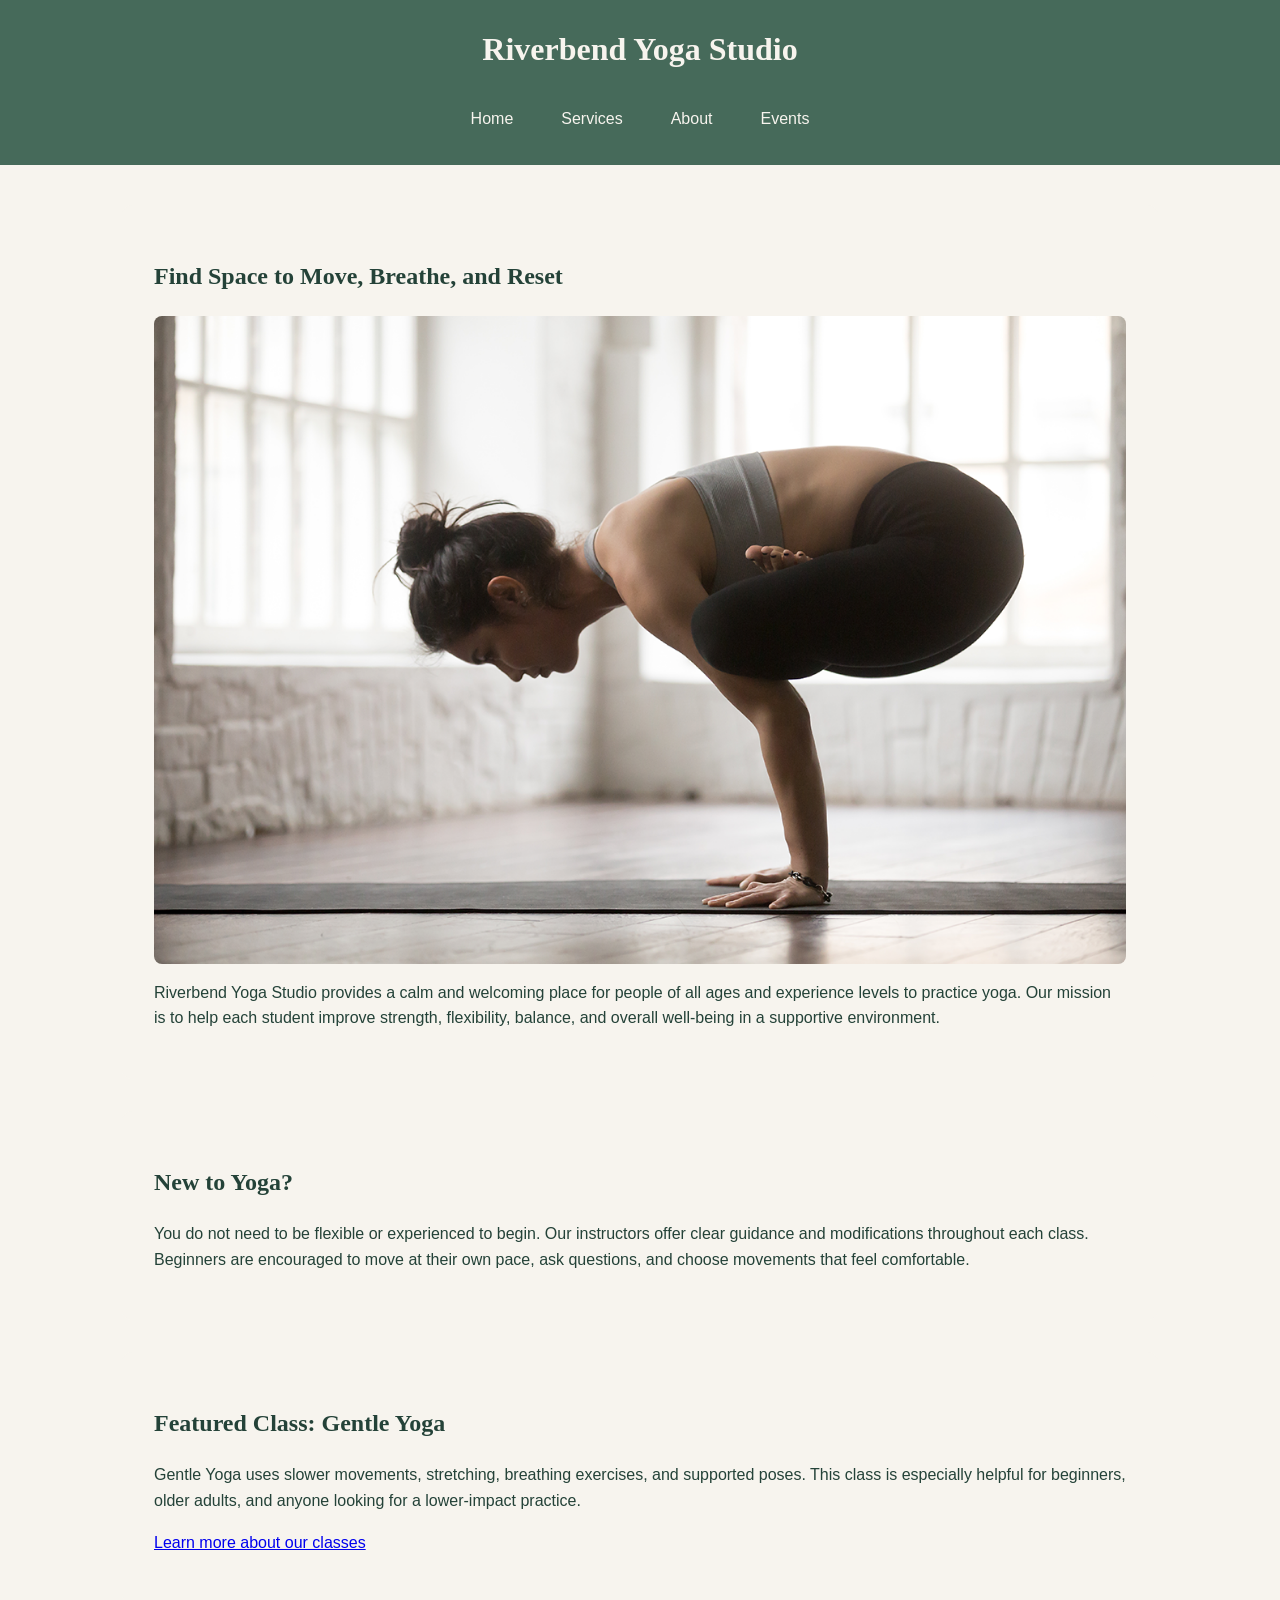
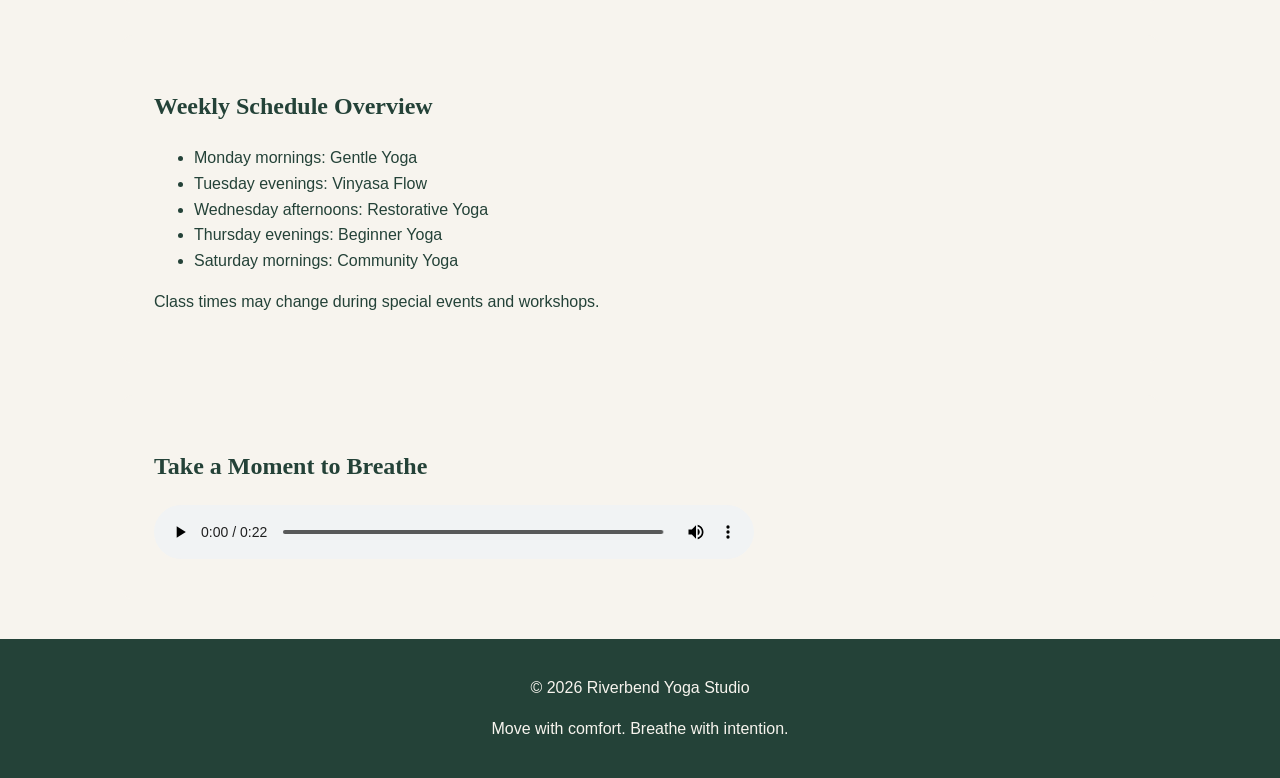
<file: index.html>
<!DOCTYPE html>
<html lang="en">
<head>
	<meta charset="UTF-8">
	<meta name="viewport" content="width=device-width, initial-scale=1.0">
	<title>Riverbend Yoga Studio | Home</title>
    <link rel="stylesheet" href="styles.css">
</head>
<body>

<header>
	<h1>Riverbend Yoga Studio</h1>

	<nav aria-label="Main navigation">
		<ul>
			<li><a href="index.html">Home</a></li>
			<li><a href="services.html">Services</a></li>
			<li><a href="about.html">About</a></li>
			<li><a href="events.html">Events</a></li>
		</ul>
	</nav>
</header>

<main>
	<section>
		<h2>Find Space to Move, Breathe, and Reset</h2>

		<picture>
			 <source media="(min-width: 800px)" srcset="yoga-feature-large_c.png">
    <img src="yoga-feature-small_c.png"
         alt="Yoga students practicing together in a calm studio">
		</picture>

		<p>
			Riverbend Yoga Studio provides a calm and welcoming place for people
			of all ages and experience levels to practice yoga. Our mission is to
			help each student improve strength, flexibility, balance, and overall
			well-being in a supportive environment.
		</p>
	</section>

	<section>
		<h2>New to Yoga?</h2>
		<p>
			You do not need to be flexible or experienced to begin. Our instructors
			offer clear guidance and modifications throughout each class. Beginners
			are encouraged to move at their own pace, ask questions, and choose
			movements that feel comfortable.
		</p>
	</section>

	<section>
		<h2>Featured Class: Gentle Yoga</h2>
		<p>
			Gentle Yoga uses slower movements, stretching, breathing exercises,
			and supported poses. This class is especially helpful for beginners,
			older adults, and anyone looking for a lower-impact practice.
		</p>
		<p>
			<a href="services.html">Learn more about our classes</a>
		</p>
	</section>

	<section>
		<h2>Weekly Schedule Overview</h2>
		<ul>
			<li>Monday mornings: Gentle Yoga</li>
			<li>Tuesday evenings: Vinyasa Flow</li>
			<li>Wednesday afternoons: Restorative Yoga</li>
			<li>Thursday evenings: Beginner Yoga</li>
			<li>Saturday mornings: Community Yoga</li>
		</ul>

		<p>
			Class times may change during special events and workshops.
		</p>
	</section>

	<section>
		<h2>Take a Moment to Breathe</h2>

		<audio controls>
			<source src="yoga-breathing_c.mp3" type="audio/mpeg">
			Your browser does not support the audio element. This audio contains
			a short guided breathing exercise for relaxation.
		</audio>
	</section>
</main>

<footer>
	<p>&copy; 2026 Riverbend Yoga Studio</p>
	<p>Move with comfort. Breathe with intention.</p>
</footer>

</body>
</html>
</file>
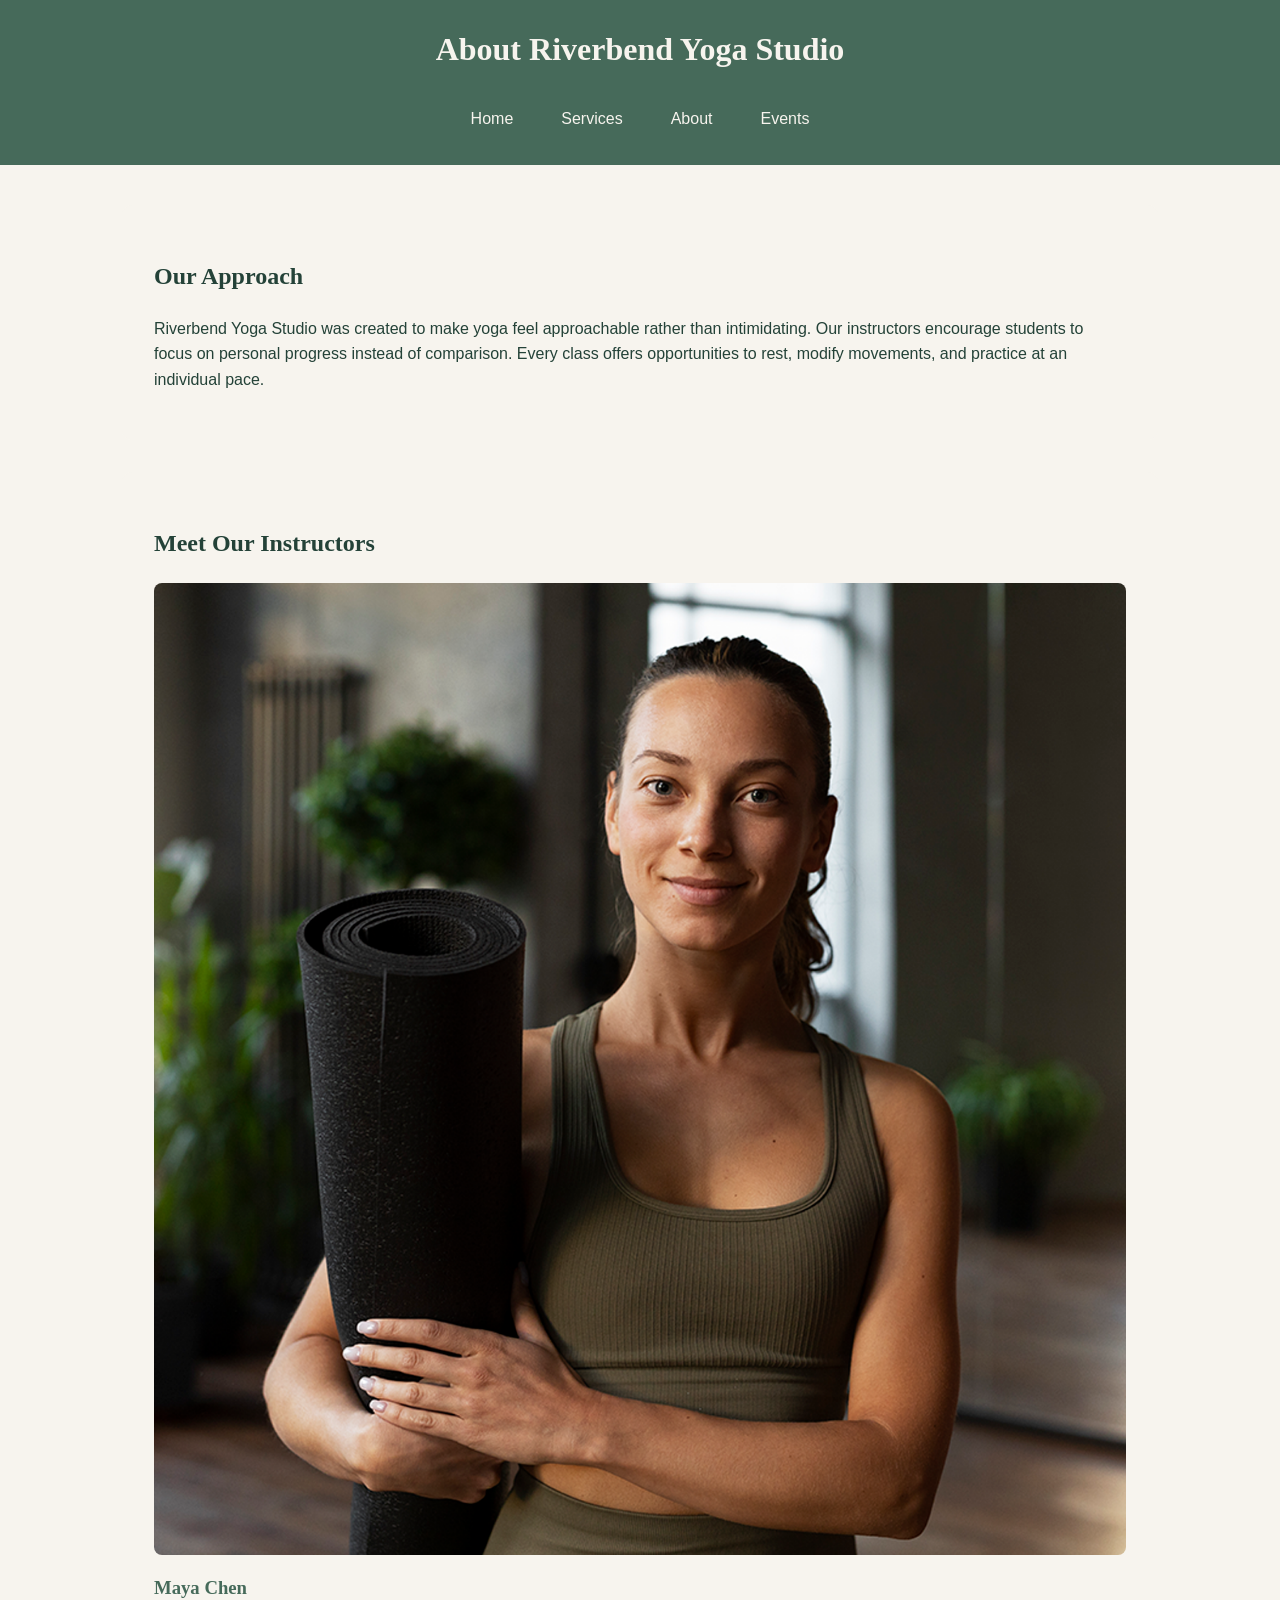
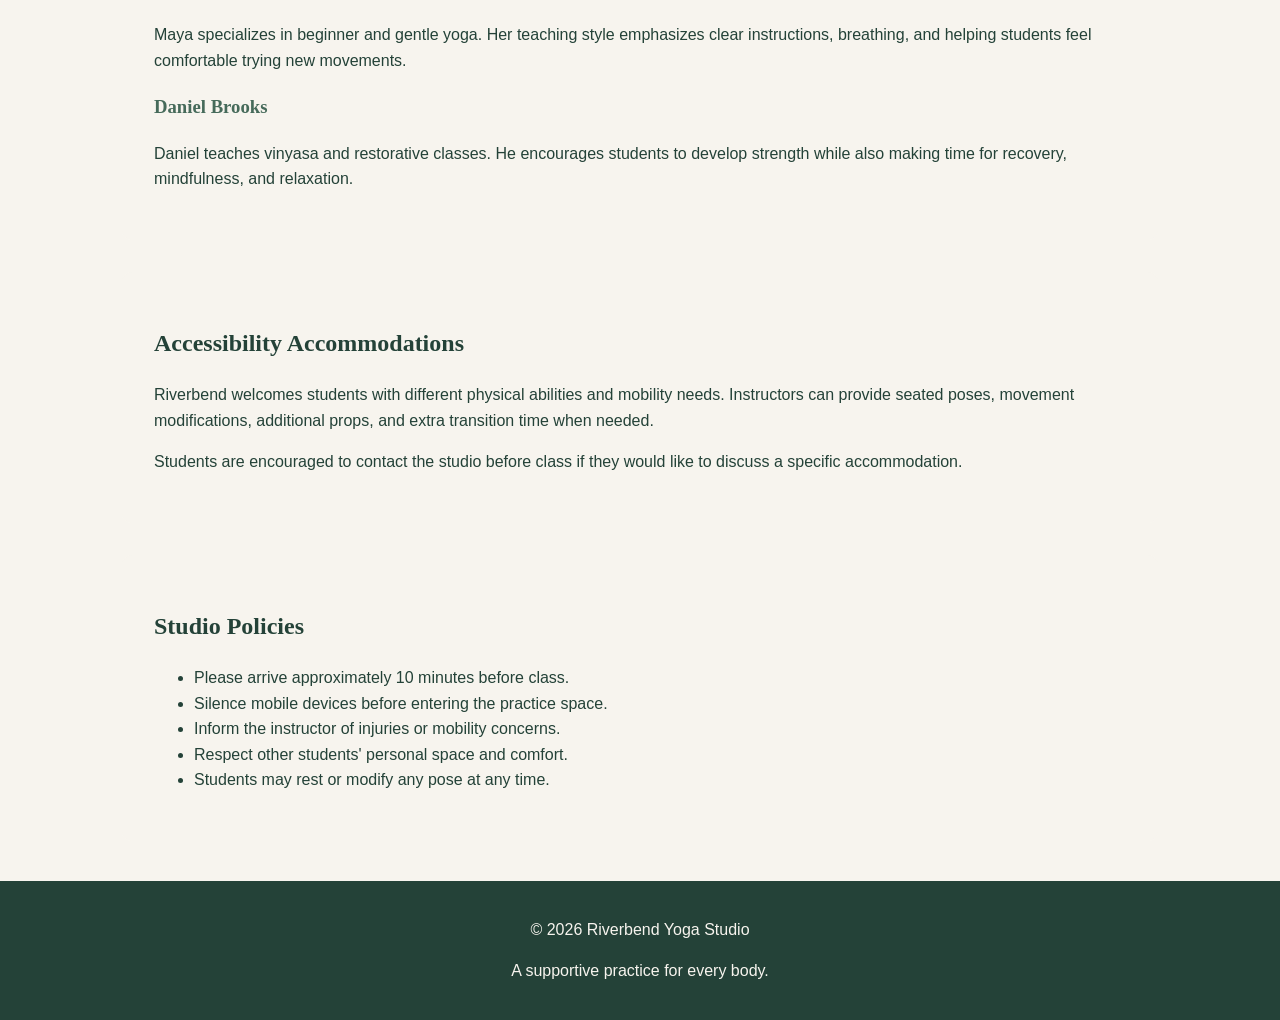
<file: about.html>
<!DOCTYPE html>
<html lang="en">
<head>
    <meta charset="UTF-8">
    <meta name="viewport" content="width=device-width, initial-scale=1.0">
    <title>Riverbend Yoga Studio | About</title>
    <link rel="stylesheet" href="styles.css">
</head>
<body>

<header>
    <h1>About Riverbend Yoga Studio</h1>

    <nav aria-label="Main navigation">
        <ul>
            <li><a href="index.html">Home</a></li>
            <li><a href="services.html">Services</a></li>
            <li><a href="about.html">About</a></li>
            <li><a href="events.html">Events</a></li>
        </ul>
    </nav>
</header>

<main>
    <section>
        <h2>Our Approach</h2>
        <p>
            Riverbend Yoga Studio was created to make yoga feel approachable
            rather than intimidating. Our instructors encourage students to focus
            on personal progress instead of comparison. Every class offers
            opportunities to rest, modify movements, and practice at an individual pace.
        </p>
    </section>

    <section>
        <h2>Meet Our Instructors</h2>

        <img src="yoga-instructor_c.png"
     alt="Riverbend Yoga Studio instructor holding a yoga mat">

        <article>
            <h3>Maya Chen</h3>
            <p>
                Maya specializes in beginner and gentle yoga. Her teaching style
                emphasizes clear instructions, breathing, and helping students feel
                comfortable trying new movements.
            </p>
        </article>

        <article>
            <h3>Daniel Brooks</h3>
            <p>
                Daniel teaches vinyasa and restorative classes. He encourages
                students to develop strength while also making time for recovery,
                mindfulness, and relaxation.
            </p>
        </article>
    </section>

    <section>
        <h2>Accessibility Accommodations</h2>
        <p>
            Riverbend welcomes students with different physical abilities and
            mobility needs. Instructors can provide seated poses, movement
            modifications, additional props, and extra transition time when needed.
        </p>

        <p>
            Students are encouraged to contact the studio before class if they
            would like to discuss a specific accommodation.
        </p>
    </section>

    <section>
        <h2>Studio Policies</h2>
        <ul>
            <li>Please arrive approximately 10 minutes before class.</li>
            <li>Silence mobile devices before entering the practice space.</li>
            <li>Inform the instructor of injuries or mobility concerns.</li>
            <li>Respect other students' personal space and comfort.</li>
            <li>Students may rest or modify any pose at any time.</li>
        </ul>
    </section>

   
</main>

<footer>
    <p>&copy; 2026 Riverbend Yoga Studio</p>
    <p>A supportive practice for every body.</p>
</footer>

</body>
</html>
</file>
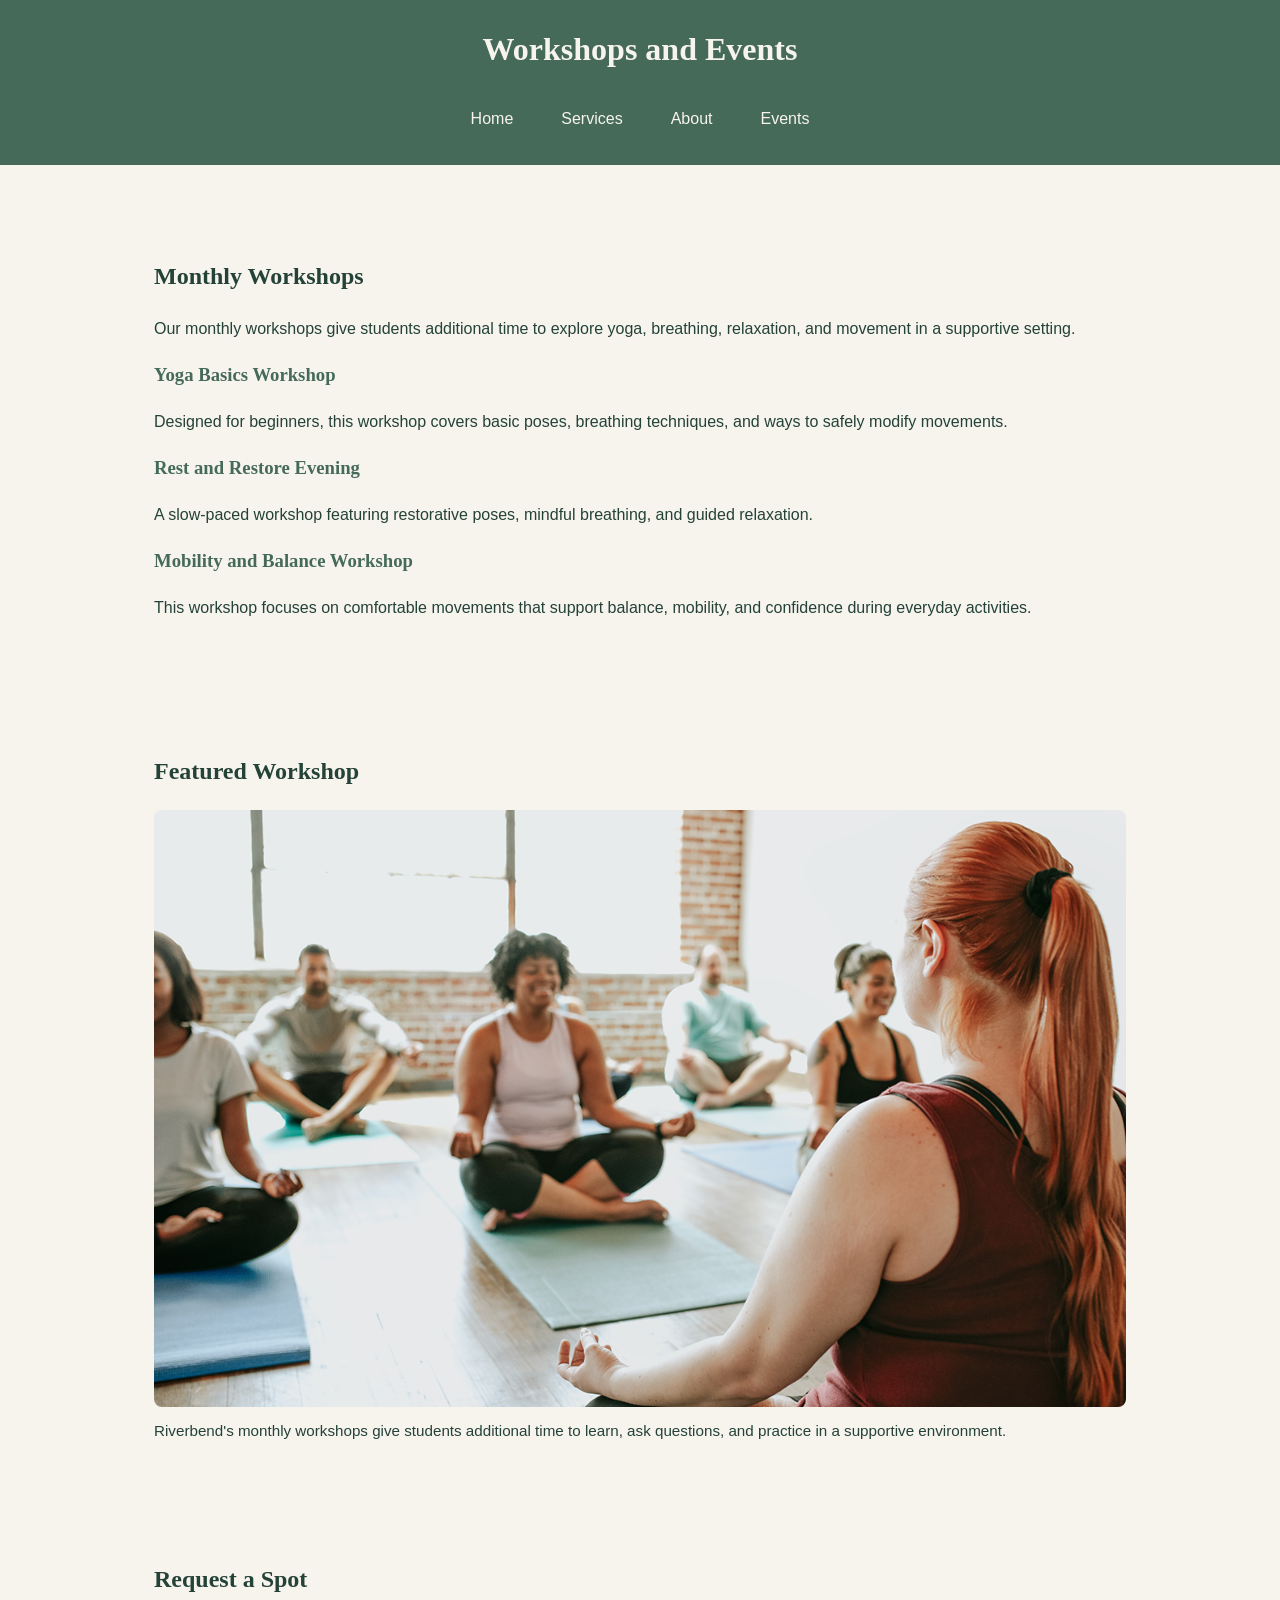
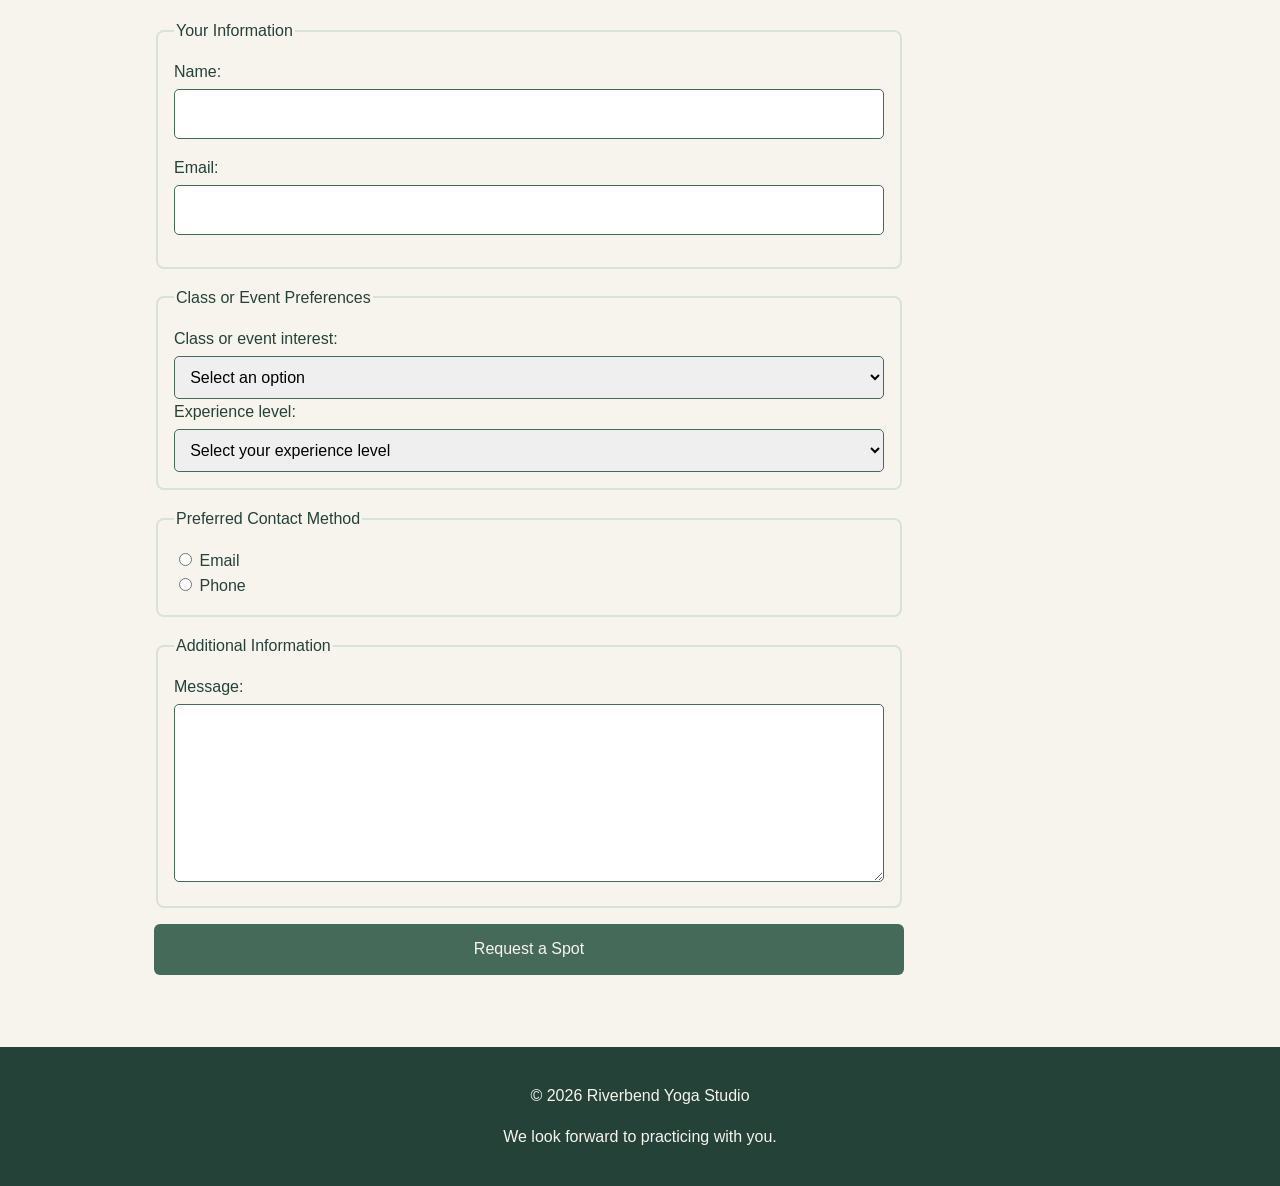
<file: events.html>
<!DOCTYPE html>
<html lang="en">

<head>
    <meta charset="UTF-8">
    <meta name="viewport" content="width=device-width, initial-scale=1.0">

    <title>Riverbend Yoga Studio | Events</title>

    <link rel="stylesheet" href="styles.css">
</head>

<body>

<header>
    <h1>Workshops and Events</h1>

    <nav aria-label="Main navigation">
        <ul>
            <li><a href="index.html">Home</a></li>
            <li><a href="services.html">Services</a></li>
            <li><a href="about.html">About</a></li>
            <li><a href="events.html">Events</a></li>
        </ul>
    </nav>
</header>

<main>

    <section>
        <h2>Monthly Workshops</h2>

        <p>
            Our monthly workshops give students additional time to explore yoga,
            breathing, relaxation, and movement in a supportive setting.
        </p>

        <article>
            <h3>Yoga Basics Workshop</h3>

            <p>
                Designed for beginners, this workshop covers basic poses,
                breathing techniques, and ways to safely modify movements.
            </p>
        </article>

        <article>
            <h3>Rest and Restore Evening</h3>

            <p>
                A slow-paced workshop featuring restorative poses,
                mindful breathing, and guided relaxation.
            </p>
        </article>

        <article>
            <h3>Mobility and Balance Workshop</h3>

            <p>
                This workshop focuses on comfortable movements that support
                balance, mobility, and confidence during everyday activities.
            </p>
        </article>
    </section>


    <section>
        <h2>Featured Workshop</h2>

        <figure>
            <img
                src="yoga-workshop_c.png"
                alt="Yoga instructor guiding students through a group workshop"
            >

            <figcaption>
                Riverbend's monthly workshops give students additional time
                to learn, ask questions, and practice in a supportive environment.
            </figcaption>
        </figure>
    </section>


    <section>
        <h2>Request a Spot</h2>

        <form id="request-form" novalidate>

            <fieldset>
                <legend>Your Information</legend>

                <div>
                    <label for="name">Name:</label>
                    <br>

                    <input
                        type="text"
                        id="name"
                        name="name"
                        required
                    >

                    <p
                        id="name-error"
                        class="error-message"
                        aria-live="polite"
                    ></p>
                </div>

                <div>
                    <label for="email">Email:</label>
                    <br>

                    <input
                        type="email"
                        id="email"
                        name="email"
                        required
                    >

                    <p
                        id="email-error"
                        class="error-message"
                        aria-live="polite"
                    ></p>
                </div>
            </fieldset>


            <fieldset>
                <legend>Class or Event Preferences</legend>

                <div>
                    <label for="interest">
                        Class or event interest:
                    </label>

                    <br>

                    <select
                        id="interest"
                        name="interest"
                        required
                    >
                        <option value="">
                            Select an option
                        </option>

                        <option value="gentle">
                            Gentle Yoga
                        </option>

                        <option value="vinyasa">
                            Vinyasa Flow
                        </option>

                        <option value="restorative">
                            Restorative Yoga
                        </option>

                        <option value="basics-workshop">
                            Yoga Basics Workshop
                        </option>

                        <option value="restore-workshop">
                            Rest and Restore Evening
                        </option>

                        <option value="mobility-workshop">
                            Mobility and Balance Workshop
                        </option>
                    </select>
                </div>


                <div>
                    <label for="experience">
                        Experience level:
                    </label>

                    <br>

                    <select
                        id="experience"
                        name="experience"
                        required
                    >
                        <option value="">
                            Select your experience level
                        </option>

                        <option value="beginner">
                            Beginner
                        </option>

                        <option value="some-experience">
                            Some experience
                        </option>

                        <option value="experienced">
                            Experienced
                        </option>
                    </select>
                </div>
            </fieldset>


            <fieldset>
                <legend>Preferred Contact Method</legend>

                <div>
                    <input
                        type="radio"
                        id="contact-email"
                        name="contact-method"
                        value="email"
                        required
                    >

                    <label for="contact-email">
                        Email
                    </label>
                </div>

                <div>
                    <input
                        type="radio"
                        id="contact-phone"
                        name="contact-method"
                        value="phone"
                    >

                    <label for="contact-phone">
                        Phone
                    </label>
                </div>
            </fieldset>


            <fieldset>
                <legend>Additional Information</legend>

                <div>
                    <label for="message">
                        Message:
                    </label>

                    <br>

                    <textarea
                        id="message"
                        name="message"
                        rows="6"
                        cols="40"
                        minlength="10"
                        maxlength="500"
                        required
                    ></textarea>
                </div>
            </fieldset>


            <button type="submit">
                Request a Spot
            </button>

        </form>
    </section>

</main>


<footer>
    <p>&copy; 2026 Riverbend Yoga Studio</p>

    <p>
        We look forward to practicing with you.
    </p>
</footer>


<script src="script.js?v=3"></script>

</body>
</html>
</file>
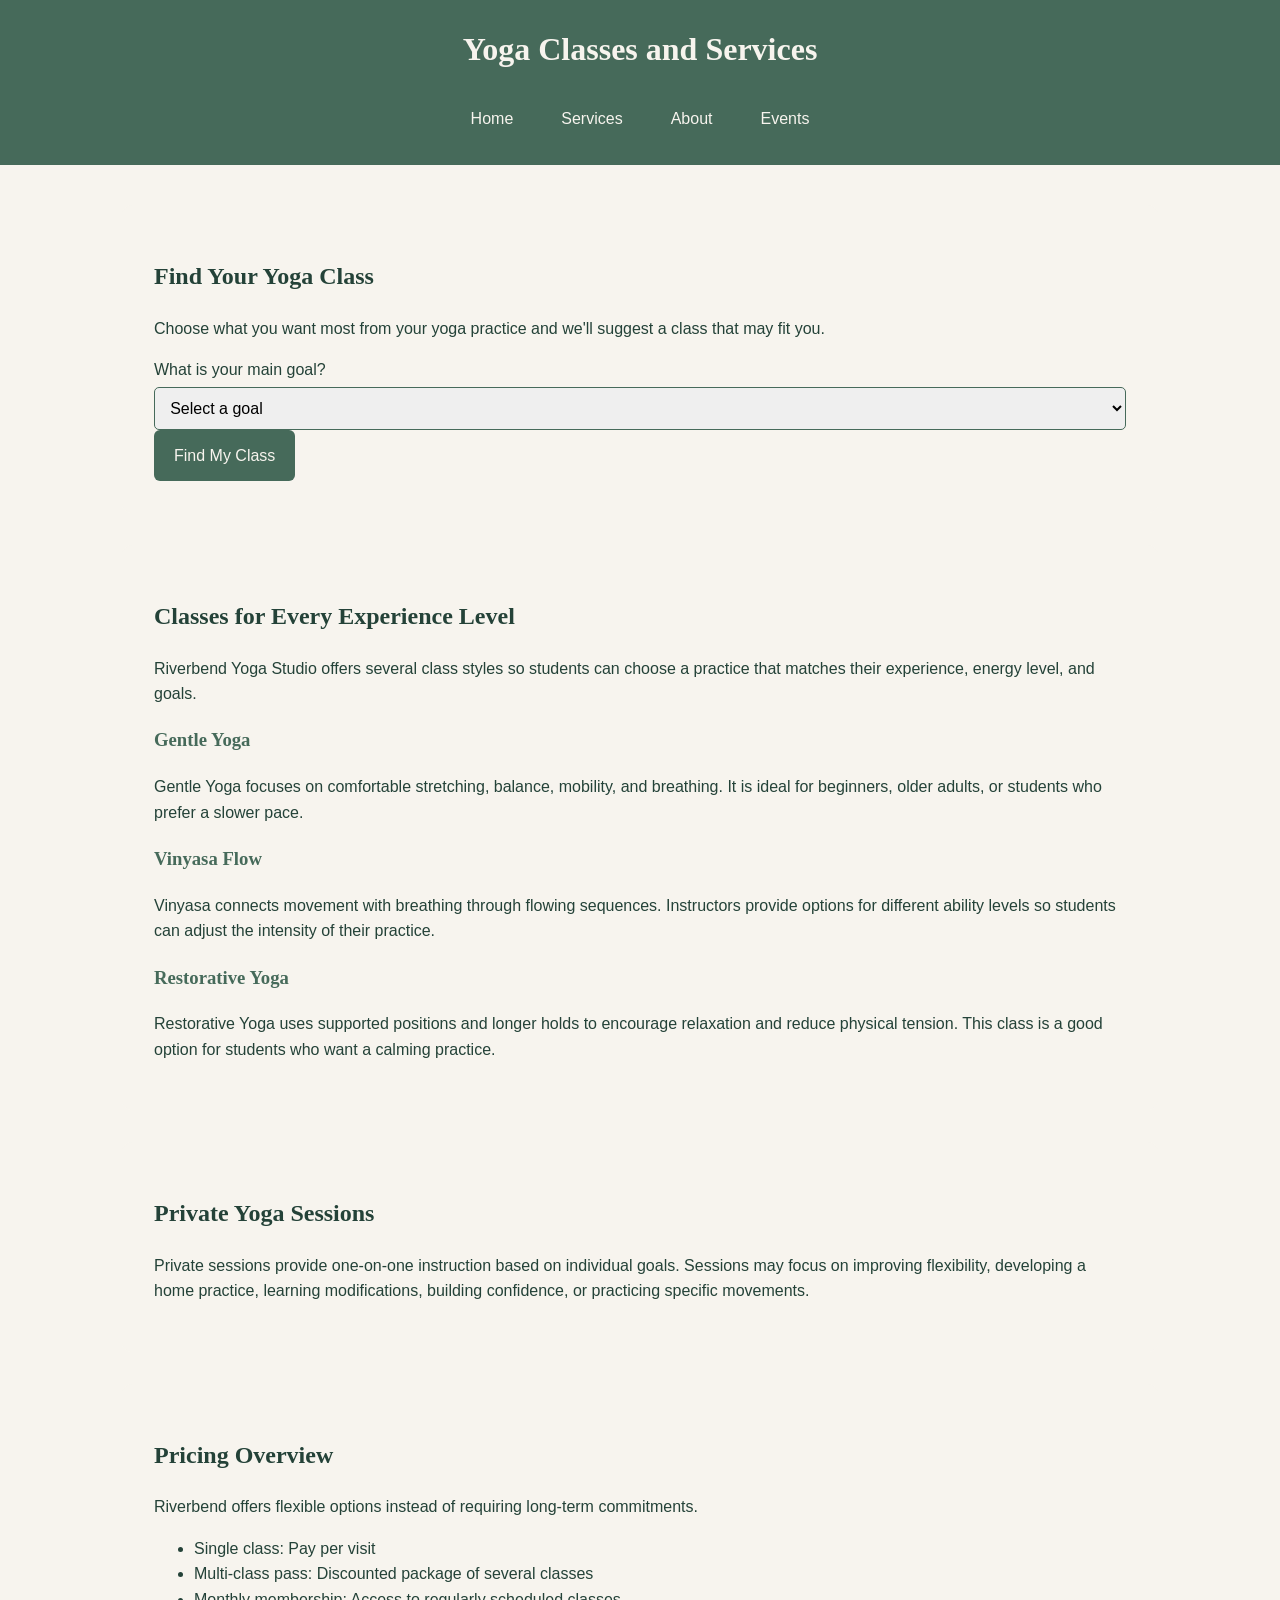
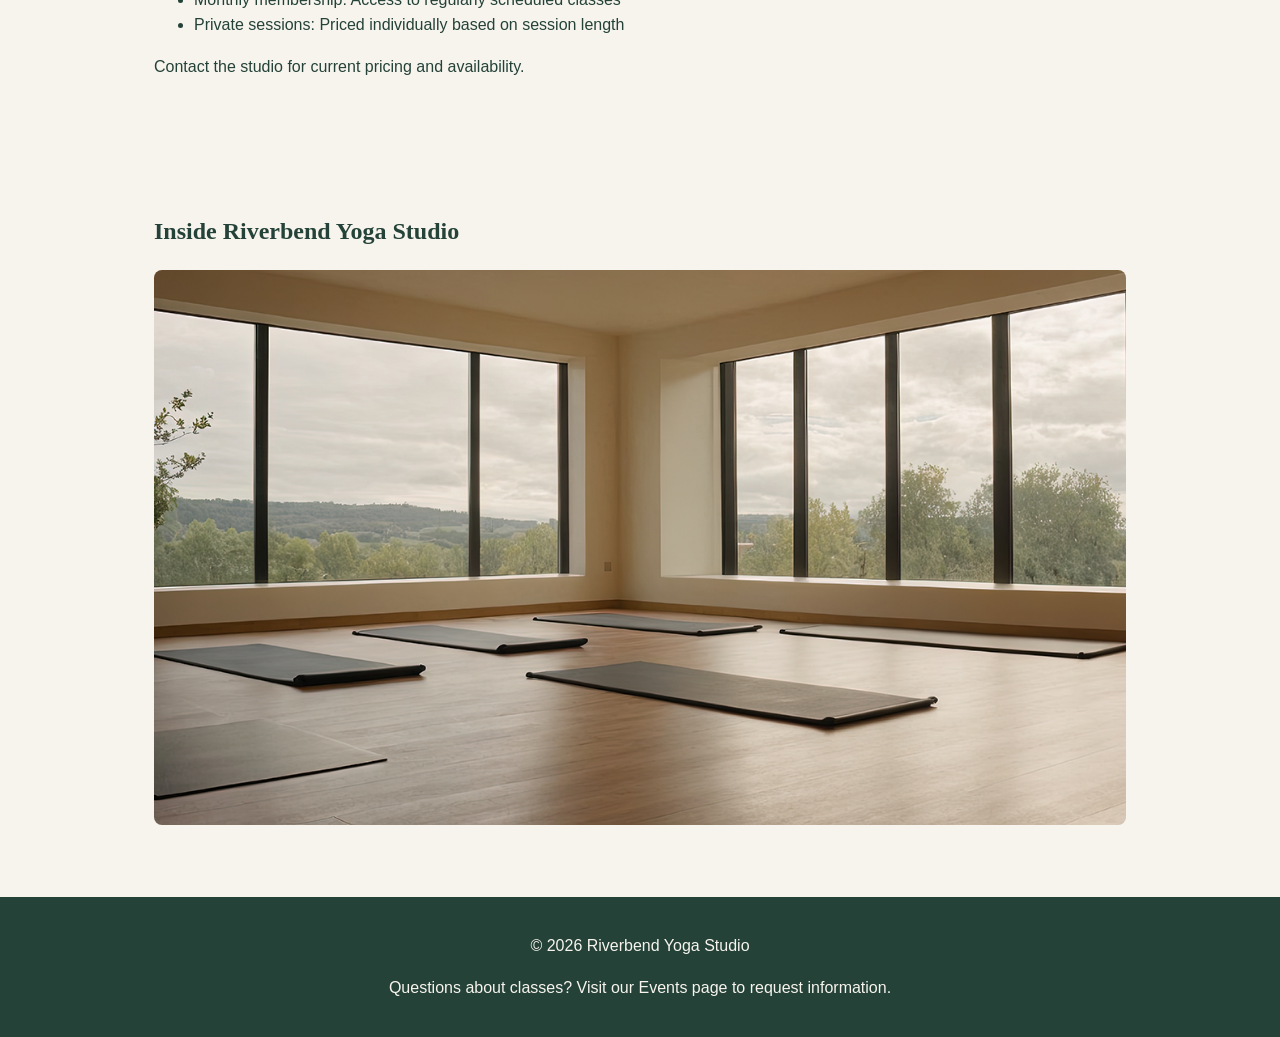
<file: services.html>
<!DOCTYPE html>
<html lang="en">
<head>
	<meta charset="UTF-8">
	<meta name="viewport" content="width=device-width, initial-scale=1.0">
	<title>Riverbend Yoga Studio | Services</title>
    <link rel="stylesheet" href="styles.css">
</head>
<body>

<header>
	<h1>Yoga Classes and Services</h1>

	<nav aria-label="Main navigation">
		<ul>
			<li><a href="index.html">Home</a></li>
			<li><a href="services.html">Services</a></li>
			<li><a href="about.html">About</a></li>
			<li><a href="events.html">Events</a></li>
		</ul>
	</nav>
</header>

<main>
	<section>
    <h2>Find Your Yoga Class</h2>
    <p>Choose what you want most from your yoga practice and we'll suggest a class that may fit you.</p>

    <label for="yoga-goal">What is your main goal?</label>

    <select id="yoga-goal">
        <option value="">Select a goal</option>
        <option value="relaxation">Improve flexibility and relax</option>
        <option value="energy">Build energy and stay active</option>
        <option value="stress">Reduce stress and slow down</option>
    </select>

    <button type="button" id="recommend-button">Find My Class</button>

    <div id="class-result" aria-live="polite"></div>
</section>
	<section>
		<h2>Classes for Every Experience Level</h2>
		<p>
			Riverbend Yoga Studio offers several class styles so students can
			choose a practice that matches their experience, energy level, and goals.
		</p>

		<article>
			<h3>Gentle Yoga</h3>
			<p>
				Gentle Yoga focuses on comfortable stretching, balance, mobility,
				and breathing. It is ideal for beginners, older adults, or students
				who prefer a slower pace.
			</p>
		</article>

		<article>
			<h3>Vinyasa Flow</h3>
			<p>
				Vinyasa connects movement with breathing through flowing sequences.
				Instructors provide options for different ability levels so students
				can adjust the intensity of their practice.
			</p>
		</article>

		<article>
			<h3>Restorative Yoga</h3>
			<p>
				Restorative Yoga uses supported positions and longer holds to
				encourage relaxation and reduce physical tension. This class is a
				good option for students who want a calming practice.
			</p>
		</article>
	</section>

	<section>
		<h2>Private Yoga Sessions</h2>
		<p>
			Private sessions provide one-on-one instruction based on individual
			goals. Sessions may focus on improving flexibility, developing a home
			practice, learning modifications, building confidence, or practicing
			specific movements.
		</p>
	</section>

	<section>
		<h2>Pricing Overview</h2>
		<p>
			Riverbend offers flexible options instead of requiring long-term
			commitments.
		</p>

		<ul>
			<li>Single class: Pay per visit</li>
			<li>Multi-class pass: Discounted package of several classes</li>
			<li>Monthly membership: Access to regularly scheduled classes</li>
			<li>Private sessions: Priced individually based on session length</li>
		</ul>

		<p>
			Contact the studio for current pricing and availability.
		</p>
	</section>

	<section>
		<h2>Inside Riverbend Yoga Studio</h2>

		<img src="yoga-studio_c.png"
			 alt="Open yoga studio with mats arranged for a group class">
	</section>
</main>

<footer>
	<p>&copy; 2026 Riverbend Yoga Studio</p>
	<p>Questions about classes? Visit our Events page to request information.</p>
</footer>
<script src="script.js"></script>
</body>
</html>
</file>
<file: styles.css>
* {
    box-sizing: border-box;
}

body {
    margin: 0;
    background-color: #F7F4EE;
    color: #244238;
    font-family: Arial, sans-serif;
    line-height: 1.6;
}

header {
    background-color: #466A5A;
    color: #F7F4EE;
    padding: 1.5rem 1rem;
    text-align: center;
}

h1,
h2,
h3 {
    font-family: Georgia, serif;
}

h1 {
    margin-top: 0;
}

h2 {
    color: #244238;
}

h3 {
    color: #466A5A;
}

nav ul {
    display: flex;
    flex-direction: column;
    gap: 0.5rem;
    list-style: none;
    padding: 0;
    margin: 0;
}

nav a {
    display: block;
    color: #F7F4EE;
    text-decoration: none;
    padding: 0.6rem 1rem;
    border-radius: 6px;
}

nav a:hover,
nav a:focus {
    background-color: #244238;
}

main {
    display: flex;
    flex-direction: column;
    gap: 1.5rem;
    max-width: 1100px;
    margin: 0 auto;
    padding: 1.5rem 1rem;
}

section {
    background-color: #F7F4EE;
    padding: 1.5rem;
    border-radius: 10px;
}

img,
video {
    display: block;
    max-width: 100%;
    height: auto;
    border-radius: 8px;
}

picture img {
    width: 100%;
}

audio {
    width: 100%;
    max-width: 600px;
}

figure {
    margin: 0;
}

figcaption {
    margin-top: 0.75rem;
    font-size: 0.95rem;
}

.card-row {
    display: flex;
    flex-direction: column;
    gap: 1rem;
}

.card-row article {
    flex: 1;
    background-color: #D7E3DA;
    padding: 1rem;
    border-radius: 8px;
}

form {
    display: flex;
    flex-direction: column;
    gap: 1rem;
}

fieldset {
    border: 2px solid #D7E3DA;
    border-radius: 8px;
    padding: 1rem;
}

input,
select,
textarea {
    width: 100%;
    padding: 0.7rem;
    margin-top: 0.25rem;
    border: 1px solid #466A5A;
    border-radius: 5px;
    font: inherit;
}

input[type="radio"] {
    width: auto;
}

button {
    background-color: #466A5A;
    color: #F7F4EE;
    border: none;
    border-radius: 6px;
    padding: 0.8rem 1.25rem;
    font: inherit;
    cursor: pointer;
}

button:hover,
button:focus {
    background-color: #244238;
}

footer {
    background-color: #244238;
    color: #F7F4EE;
    text-align: center;
    padding: 1.25rem;
}

@media (min-width: 768px) {
    nav ul {
        flex-direction: row;
        justify-content: center;
        gap: 1rem;
    }

    main {
        padding: 2.5rem 2rem;
        gap: 2rem;
    }

    section {
        padding: 2rem;
    }

    .card-row {
        flex-direction: row;
    }

    form {
        max-width: 750px;
    }
}
</file>
